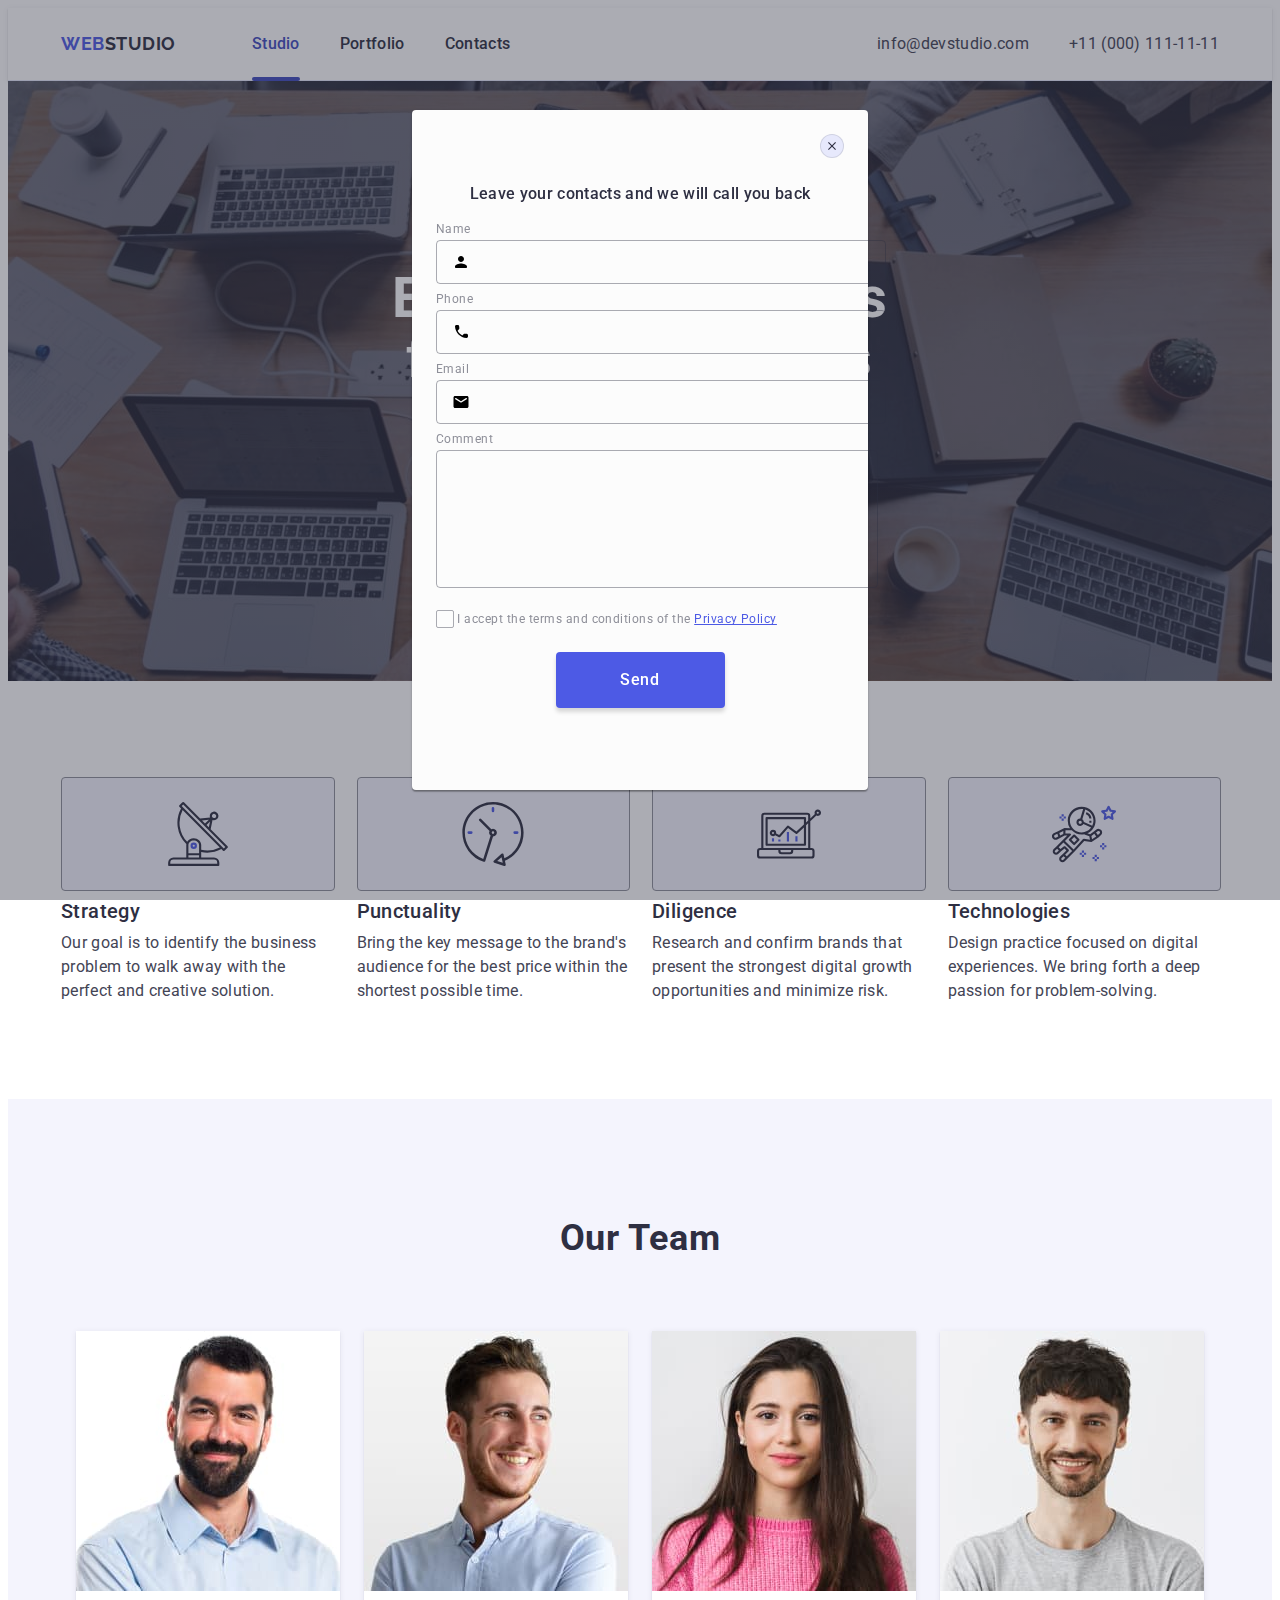
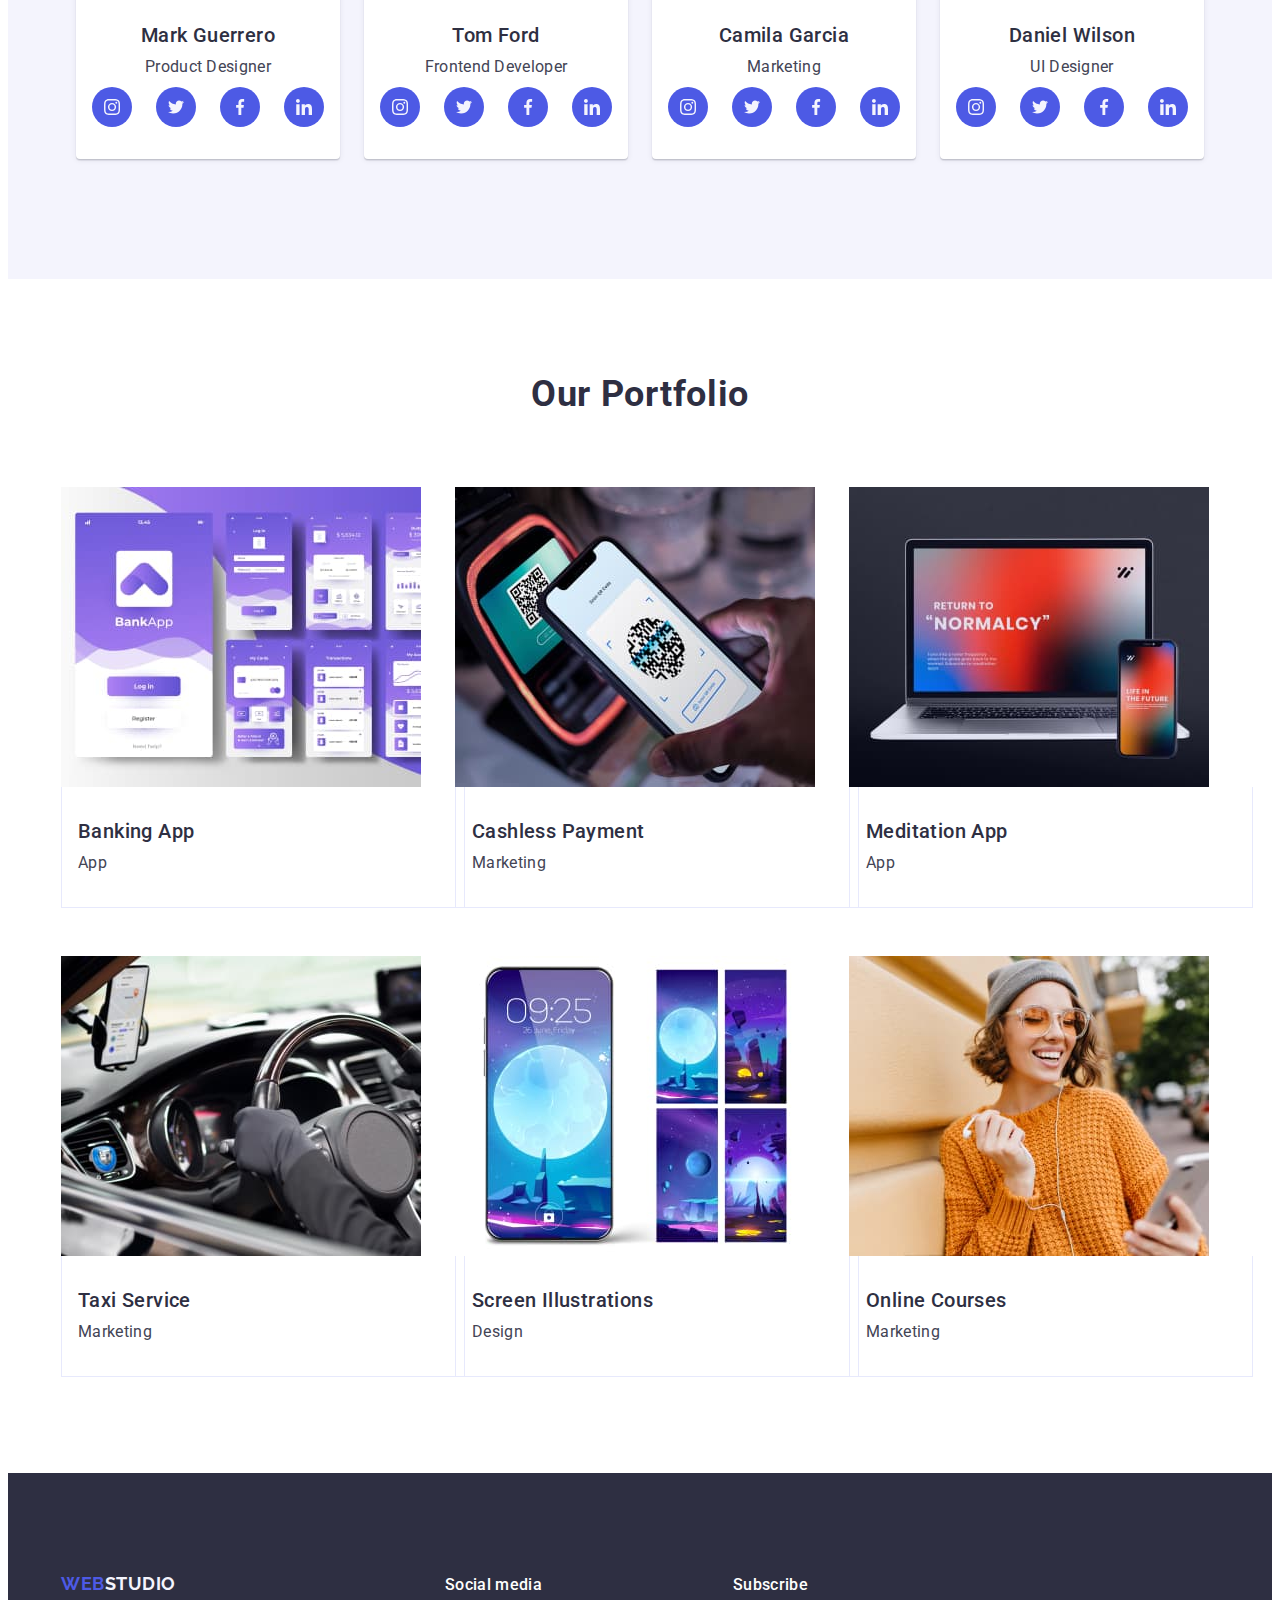
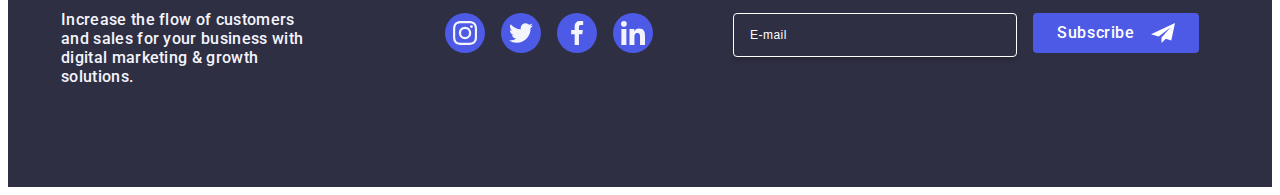
<file: index.html>
<!DOCTYPE html>
<html lang="en">
    <head>
        <meta charset="UTF-8" />
        <meta name="viewport" content="width=device-width, initial-scale=1.0" />
        <link
            rel="stylesheet"
            href="https://cdnjs.cloudflare.com/ajax/libs/modern-normalize/2.0.0/modern-normalize.min.css"
            integrity="sha512-4xo8blKMVCiXpTaLzQSLSw3KFOVPWhm/TRtuPVc4WG6kUgjH6J03IBuG7JZPkcWMxJ5huwaBpOpnwYElP/m6wg=="
            crossorigin="anonymous"
            referrerpolicy="no-referrer"
        />
        <link rel="preconnect" href="https://fonts.googleapis.com" />
        <link rel="preconnect" href="https://fonts.gstatic.com" crossorigin />
        <link
            href="https://fonts.googleapis.com/css2?family=Raleway:wght@700&family=Roboto:wght@400;500;700&display=swap"
            rel="stylesheet"
        />
        <link rel="stylesheet" href="./css/styles.css" />
        <title>Homework 6</title>
    </head>
    <body>
        <header class="header">
            <div class="container header-container">
                <nav class="navigation">
                    <a class="logo" href="./index.html"
                        >Web<span class="logo-span">Studio</span></a
                    >

                    <ul class="nav-list">
                        <li>
                            <a href="./index.html" class="nav-link current"
                                >Studio</a
                            >
                        </li>
                        <li><a href="" class="nav-link">Portfolio</a></li>
                        <li><a href="" class="nav-link">Contacts</a></li>
                    </ul>
                </nav>
                <address class="address">
                    <ul class="address-list">
                        <li>
                            <a
                                href="mailto:info@devstudio.com"
                                class="address-item"
                                >info@devstudio.com</a
                            >
                        </li>
                        <li>
                            <a href="tel:+110001111111" class="address-item"
                                >+11 (000) 111-11-11</a
                            >
                        </li>
                    </ul>
                </address>
                <button type="button" class="mob-menu-open-btn">
                    <svg width="24" height="24" class="mob-menu-open-btn-icon">
                        <use href="./images/icons.svg#icon-mob_menu"></use>
                    </svg>
                </button>
            </div>
            <div class="mob-modal-menu">
                <button type="button" class="modal-close-button">
                    <svg
                        width="8"
                        height="8"
                        class="modal-close-button-icon-style"
                    >
                        <use href="./images/icons.svg#icon-close-black"></use>
                    </svg>
                </button>
                <nav>
                    <ul class="mob-menu-list">
                        <li>
                            <a href="" class="mob-menu-list-link mob-current"
                                >Studio</a
                            >
                        </li>
                        <li>
                            <a href="" class="mob-menu-list-link">Portfolio</a>
                        </li>
                        <li>
                            <a href="" class="mob-menu-list-link">Contacts</a>
                        </li>
                    </ul>
                </nav>
                <address class="mob-address">
                    <ul class="mob-address-list">
                        <li>
                            <a
                                href="tel:+110001111111"
                                class="mob-address-link mob-current"
                                >+11 (000) 111-11-11</a
                            >
                        </li>
                        <li>
                            <a
                                href="mailto:info@devstudio.com"
                                class="mob-address-link"
                                >info@devstudio.com</a
                            >
                        </li>
                    </ul>
                </address>
                <ul class="icon-list mob-menu-icon-list">
                    <li class="icon-list-item">
                        <a href="" class="icon-list-item-link footer-link">
                            <svg width="24" height="24" class="icon-style">
                                <use
                                    href="./images/icons.svg#icon-instagram"
                                ></use>
                            </svg>
                        </a>
                    </li>
                    <li class="icon-list-item">
                        <a href="" class="icon-list-item-link footer-link">
                            <svg width="24" height="24" class="icon-style">
                                <use
                                    href="./images/icons.svg#icon-twitter"
                                ></use>
                            </svg>
                        </a>
                    </li>
                    <li class="icon-list-item">
                        <a href="" class="icon-list-item-link footer-link">
                            <svg width="24" height="24" class="icon-style">
                                <use
                                    href="./images/icons.svg#icon-facebook"
                                ></use>
                            </svg>
                        </a>
                    </li>
                    <li class="icon-list-item">
                        <a href="" class="icon-list-item-link footer-link">
                            <svg width="24" height="24" class="icon-style">
                                <use
                                    href="./images/icons.svg#icon-linkedin"
                                ></use>
                            </svg>
                        </a>
                    </li>
                </ul>
            </div>
        </header>

        <main>
            <section class="hero">
                <div class="container flex-column">
                    <h1 class="hero-title">
                        Effective Solutions for Your Business
                    </h1>
                    <button type="button" class="hero-button">
                        Order Service
                    </button>
                </div>
            </section>

            <section class="advantages">
                <div class="container">
                    <h2 class="visually-hidden">Advantages</h2>
                    <ul class="advantages-list">
                        <li class="advantages-list-item">
                            <div class="icon-wrapper">
                                <svg width="64" height="64">
                                    <use
                                        href="./images/icons.svg#icon-antenna"
                                    ></use>
                                </svg>
                            </div>
                            <h3 class="advantages-list-item-title">Strategy</h3>
                            <p class="advantages-list-item-text">
                                Our goal is to identify the business problem to
                                walk away with the perfect and creative
                                solution.
                            </p>
                        </li>
                        <li class="advantages-list-item">
                            <div class="icon-wrapper">
                                <svg width="64" height="64">
                                    <use
                                        href="./images/icons.svg#icon-clock"
                                    ></use>
                                </svg>
                            </div>
                            <h3 class="advantages-list-item-title">
                                Punctuality
                            </h3>
                            <p class="advantages-list-item-text">
                                Bring the key message to the brand's audience
                                for the best price within the shortest possible
                                time.
                            </p>
                        </li>
                        <li class="advantages-list-item">
                            <div class="icon-wrapper">
                                <svg width="64" height="64">
                                    <use
                                        href="./images/icons.svg#icon-diagram"
                                    ></use>
                                </svg>
                            </div>
                            <h3 class="advantages-list-item-title">
                                Diligence
                            </h3>
                            <p class="advantages-list-item-text">
                                Research and confirm brands that present the
                                strongest digital growth opportunities and
                                minimize risk.
                            </p>
                        </li>
                        <li class="advantages-list-item">
                            <div class="icon-wrapper">
                                <svg width="64" height="64">
                                    <use
                                        href="./images/icons.svg#icon-astronaut"
                                    ></use>
                                </svg>
                            </div>
                            <h3 class="advantages-list-item-title">
                                Technologies
                            </h3>
                            <p class="advantages-list-item-text">
                                Design practice focused on digital experiences.
                                We bring forth a deep passion for
                                problem-solving.
                            </p>
                        </li>
                    </ul>
                </div>
            </section>

            <section class="team">
                <div class="container flex-column">
                    <h2 class="team-title">Our Team</h2>
                    <ul class="team-list">
                        <li class="team-list-item">
                            <img
                                srcset="
                                    ./images/mark.jpg    1x,
                                    ./images/mark@2x.jpg 2x
                                "
                                src="./images/mark-mob.jpg"
                                alt="Mark"
                                width="264"
                                height="260"
                            />
                            <div class="team-list-item-container">
                                <h3 class="team-list-title">Mark Guerrero</h3>
                                <p class="team-list-text">Product Designer</p>
                                <ul class="icon-list team-icon-list">
                                    <li class="icon-list-item">
                                        <a href="" class="icon-list-item-link">
                                            <svg
                                                class="icon-style"
                                                width="16"
                                                height="16"
                                            >
                                                <use
                                                    href="./images/icons.svg#icon-instagram"
                                                ></use>
                                            </svg>
                                        </a>
                                    </li>
                                    <li class="icon-list-item">
                                        <a href="" class="icon-list-item-link">
                                            <svg
                                                class="icon-style"
                                                width="16"
                                                height="16"
                                            >
                                                <use
                                                    href="./images/icons.svg#icon-twitter"
                                                ></use>
                                            </svg>
                                        </a>
                                    </li>
                                    <li class="icon-list-item">
                                        <a href="" class="icon-list-item-link">
                                            <svg
                                                class="icon-style"
                                                width="16"
                                                height="16"
                                            >
                                                <use
                                                    href="./images/icons.svg#icon-facebook"
                                                ></use>
                                            </svg>
                                        </a>
                                    </li>
                                    <li class="icon-list-item">
                                        <a href="" class="icon-list-item-link">
                                            <svg
                                                class="icon-style"
                                                width="16"
                                                height="16"
                                            >
                                                <use
                                                    href="./images/icons.svg#icon-linkedin"
                                                ></use>
                                            </svg>
                                        </a>
                                    </li>
                                </ul>
                            </div>
                        </li>
                        <li class="team-list-item">
                            <img src="./images/tom.jpg" alt="Tom" />
                            <div class="team-list-item-container">
                                <h3 class="team-list-title">Tom Ford</h3>
                                <p class="team-list-text">Frontend Developer</p>
                                <ul class="icon-list team-icon-list">
                                    <li class="icon-list-item">
                                        <a href="" class="icon-list-item-link">
                                            <svg
                                                class="icon-style"
                                                width="16"
                                                height="16"
                                            >
                                                <use
                                                    href="./images/icons.svg#icon-instagram"
                                                ></use>
                                            </svg>
                                        </a>
                                    </li>
                                    <li class="icon-list-item">
                                        <a href="" class="icon-list-item-link">
                                            <svg
                                                class="icon-style"
                                                width="16"
                                                height="16"
                                            >
                                                <use
                                                    href="./images/icons.svg#icon-twitter"
                                                ></use>
                                            </svg>
                                        </a>
                                    </li>
                                    <li class="icon-list-item">
                                        <a href="" class="icon-list-item-link">
                                            <svg
                                                class="icon-style"
                                                width="16"
                                                height="16"
                                            >
                                                <use
                                                    href="./images/icons.svg#icon-facebook"
                                                ></use>
                                            </svg>
                                        </a>
                                    </li>
                                    <li class="icon-list-item">
                                        <a href="" class="icon-list-item-link">
                                            <svg
                                                class="icon-style"
                                                width="16"
                                                height="16"
                                            >
                                                <use
                                                    href="./images/icons.svg#icon-linkedin"
                                                ></use>
                                            </svg>
                                        </a>
                                    </li>
                                </ul>
                            </div>
                        </li>
                        <li class="team-list-item">
                            <img
                                src="./images/camila.jpg"
                                alt="Camila"
                                width="264"
                                height="260"
                            />
                            <div class="team-list-item-container">
                                <h3 class="team-list-title">Camila Garcia</h3>
                                <p class="team-list-text">Marketing</p>
                                <ul class="icon-list team-icon-list">
                                    <li class="icon-list-item">
                                        <a href="" class="icon-list-item-link">
                                            <svg
                                                class="icon-style"
                                                width="16"
                                                height="16"
                                            >
                                                <use
                                                    href="./images/icons.svg#icon-instagram"
                                                ></use>
                                            </svg>
                                        </a>
                                    </li>
                                    <li class="icon-list-item">
                                        <a href="" class="icon-list-item-link">
                                            <svg
                                                class="icon-style"
                                                width="16"
                                                height="16"
                                            >
                                                <use
                                                    href="./images/icons.svg#icon-twitter"
                                                ></use>
                                            </svg>
                                        </a>
                                    </li>
                                    <li class="icon-list-item">
                                        <a href="" class="icon-list-item-link">
                                            <svg
                                                width="16"
                                                height="16"
                                                class="icon-style"
                                            >
                                                <use
                                                    href="./images/icons.svg#icon-facebook"
                                                ></use>
                                            </svg>
                                        </a>
                                    </li>
                                    <li class="icon-list-item">
                                        <a href="" class="icon-list-item-link">
                                            <svg
                                                width="16"
                                                height="16"
                                                class="icon-style"
                                            >
                                                <use
                                                    href="./images/icons.svg#icon-linkedin"
                                                ></use>
                                            </svg>
                                        </a>
                                    </li>
                                </ul>
                            </div>
                        </li>
                        <li class="team-list-item">
                            <img
                                src="./images/daniel.jpg"
                                alt="Daniel"
                                width="264"
                                height="260"
                            />
                            <div class="team-list-item-container">
                                <h3 class="team-list-title">Daniel Wilson</h3>
                                <p class="team-list-text">UI Designer</p>
                                <ul class="icon-list team-icon-list">
                                    <li class="icon-list-item">
                                        <a href="" class="icon-list-item-link">
                                            <svg
                                                width="16"
                                                height="16"
                                                class="icon-style"
                                            >
                                                <use
                                                    href="./images/icons.svg#icon-instagram"
                                                ></use>
                                            </svg>
                                        </a>
                                    </li>
                                    <li class="icon-list-item">
                                        <a href="" class="icon-list-item-link">
                                            <svg
                                                width="16"
                                                height="16"
                                                class="icon-style"
                                            >
                                                <use
                                                    href="./images/icons.svg#icon-twitter"
                                                ></use>
                                            </svg>
                                        </a>
                                    </li>
                                    <li class="icon-list-item">
                                        <a href="" class="icon-list-item-link">
                                            <svg
                                                class="icon-style"
                                                width="16"
                                                height="16"
                                            >
                                                <use
                                                    href="./images/icons.svg#icon-facebook"
                                                ></use>
                                            </svg>
                                        </a>
                                    </li>
                                    <li class="icon-list-item">
                                        <a href="" class="icon-list-item-link">
                                            <svg
                                                class="icon-style"
                                                width="16"
                                                height="16"
                                            >
                                                <use
                                                    href="./images/icons.svg#icon-linkedin"
                                                ></use>
                                            </svg>
                                        </a>
                                    </li>
                                </ul>
                            </div>
                        </li>
                    </ul>
                </div>
            </section>

            <section class="portfolio">
                <div class="container flex-column">
                    <h2 class="section-title">Our Portfolio</h2>
                    <ul class="portfolio-list">
                        <li class="portfolio-list-item">
                            <div class="img-overlay-wpapper">
                                <img
                                    srcset="
                                        ./images/ba-mob.jpg    1x,
                                        ./images/ba-mob@2x.jpg 2x
                                    "
                                    src="./images/ba-mob.jpg"
                                    alt="banking-app-mob"
                                    class="portfolio-list-item-img-mob"
                                />
                                <img
                                    srcset="
                                        ./images/ba-tab.jpg    1x,
                                        ./images/ba-tab@2x.jpg 2x
                                    "
                                    src="./images/ba-tab.jpg"
                                    alt="banking-app-tab"
                                    class="portfolio-list-item-img-tab"
                                />
                                <img
                                    srcset="
                                        ./images/ba-dt.jpg    1x,
                                        ./images/ba-dt@2x.jpg 2x
                                    "
                                    src="./images/ba-dt.jpg"
                                    alt="banking-app-dt"
                                    class="portfolio-list-item-img-dt"
                                />
                                <p class="img-overlay-text">
                                    14 Stylish and User-Friendly App Design
                                    Concepts · Task Manager App · Calorie
                                    Tracker App · Exotic Fruit Ecommerce App ·
                                    Cloud Storage App
                                </p>
                            </div>
                            <div class="portfolio-list-item-container">
                                <h3 class="portfolio-list-item-title">
                                    Banking App
                                </h3>
                                <p class="portfolio-list-item-text">App</p>
                            </div>
                        </li>
                        <li class="portfolio-list-item">
                            <div class="img-overlay-wpapper">
                                <img
                                    srcset="
                                        ./images/cp-mob.jpg    1x,
                                        ./images/cp-mob@2x.jpg 2x
                                    "
                                    src="./images/cp-mob.jpg"
                                    alt="cashless-payment-mob"
                                    class="portfolio-list-item-img-mob"
                                />
                                <img
                                    srcset="
                                        ./images/cp-tab.jpg    1x,
                                        ./images/cp-tab@2x.jpg 2x
                                    "
                                    src="./images/cp-tab.jpg"
                                    alt="cashless-payment-tab"
                                    class="portfolio-list-item-img-tab"
                                />
                                <img
                                    srcset="
                                        ./images/cp-dt.jpg    1x,
                                        ./images/cp-dt@2x.jpg 2x
                                    "
                                    src="./images/cp-dt.jpg"
                                    alt="cashless-payment-dt"
                                    class="portfolio-list-item-img-dt"
                                />
                                <p class="img-overlay-text">
                                    14 Stylish and User-Friendly App Design
                                    Concepts · Task Manager App · Calorie
                                    Tracker App · Exotic Fruit Ecommerce App ·
                                    Cloud Storage App
                                </p>
                            </div>
                            <div class="portfolio-list-item-container">
                                <h3 class="portfolio-list-item-title">
                                    Cashless Payment
                                </h3>
                                <p class="portfolio-list-item-text">
                                    Marketing
                                </p>
                            </div>
                        </li>
                        <li class="portfolio-list-item">
                            <div class="img-overlay-wpapper">
                                <img
                                    src="./images/meditaion-app.jpg"
                                    alt="meditaion-app-mob"
                                    class="portfolio-list-item-img-mob"
                                />
                                <img
                                    srcset="
                                        ./images/ma-tab.jpg    1x,
                                        ./images/ma-tab@2x.jpg 2x
                                    "
                                    src="./images/ma-tab.jpg"
                                    alt="meditaion-app-tab"
                                    class="portfolio-list-item-img-tab"
                                />
                                <img
                                    srcset="
                                        ./images/ma-dt.jpg    1x,
                                        ./images/ma-dt@2x.jpg 2x
                                    "
                                    src="./images/ma-dt.jpg"
                                    alt="meditaion-app-dt"
                                    class="portfolio-list-item-img-dt"
                                />
                                <p class="img-overlay-text">
                                    14 Stylish and User-Friendly App Design
                                    Concepts · Task Manager App · Calorie
                                    Tracker App · Exotic Fruit Ecommerce App ·
                                    Cloud Storage App
                                </p>
                            </div>
                            <div class="portfolio-list-item-container">
                                <h3 class="portfolio-list-item-title">
                                    Meditation App
                                </h3>
                                <p class="portfolio-list-item-text">App</p>
                            </div>
                        </li>
                        <li class="portfolio-list-item">
                            <div class="img-overlay-wpapper">
                                <img
                                    srcset="
                                        ./images/ts-mob.jpg    1x,
                                        ./images/ts-mob@2x.jpg 2x
                                    "
                                    src="./images/ts-mob.jpg"
                                    alt="taxi-service-mob"
                                    class="portfolio-list-item-img-mob"
                                />
                                <img
                                    srcset="
                                        ./images/ts-tab.jpg    1x,
                                        ./images/ts-tab@2x.jpg 2x
                                    "
                                    src="./images/ts-tab.jpg"
                                    alt="taxi-service-tab"
                                    class="portfolio-list-item-img-tab"
                                />
                                <img
                                    srcset="
                                        ./images/ts-dt.jpg    1x,
                                        ./images/ts-dt@2x.jpg 2x
                                    "
                                    src="./images/ts-dt.jpg"
                                    alt="taxi-service-dt"
                                    class="portfolio-list-item-img-dt"
                                />
                                <p class="img-overlay-text">
                                    14 Stylish and User-Friendly App Design
                                    Concepts · Task Manager App · Calorie
                                    Tracker App · Exotic Fruit Ecommerce App ·
                                    Cloud Storage App
                                </p>
                            </div>
                            <div class="portfolio-list-item-container">
                                <h3 class="portfolio-list-item-title">
                                    Taxi Service
                                </h3>
                                <p class="portfolio-list-item-text">
                                    Marketing
                                </p>
                            </div>
                        </li>
                        <li class="portfolio-list-item">
                            <div class="img-overlay-wpapper">
                                <img
                                    srcset="
                                        ./images/si-mob.jpg    1x,
                                        ./images/si-mob@2x.jpg 2x
                                    "
                                    src="./images/si-mob.jpg"
                                    mo
                                    alt="screen-illustrations-mob"
                                    class="portfolio-list-item-img-mob"
                                />
                                <img
                                    srcset="
                                        ./images/si-tab.jpg    1x,
                                        ./images/si-tab@2x.jpg 2x
                                    "
                                    src="./images/si-tab.jpg"
                                    alt="screen-illustrations-tab"
                                    class="portfolio-list-item-img-tab"
                                />
                                <img
                                    srcset="
                                        ./images/si-dt.jpg    1x,
                                        ./images/si-dt@2x.jpg 2x
                                    "
                                    src="./images/si-dt.jpg"
                                    alt="screen-illustrations-dt"
                                    class="portfolio-list-item-img-dt"
                                />
                                <p class="img-overlay-text">
                                    14 Stylish and User-Friendly App Design
                                    Concepts · Task Manager App · Calorie
                                    Tracker App · Exotic Fruit Ecommerce App ·
                                    Cloud Storage App
                                </p>
                            </div>
                            <div class="portfolio-list-item-container">
                                <h3 class="portfolio-list-item-title">
                                    Screen Illustrations
                                </h3>
                                <p class="portfolio-list-item-text">Design</p>
                            </div>
                        </li>
                        <li class="portfolio-list-item">
                            <div class="img-overlay-wpapper">
                                <img
                                    srcset="
                                        ./images/oc-mob.jpg    1x,
                                        ./images/oc-mob@2x.jpg 2x
                                    "
                                    src="./images/oc-mob.jpg"
                                    alt="online-courses-mob"
                                    class="portfolio-list-item-img-mob"
                                />
                                <img
                                    srcset="
                                        ./images/oc-tab.jpg    1x,
                                        ./images/oc-tab@2x.jpg 2x
                                    "
                                    src="./images/oc-tab.jpg"
                                    alt="online-courses-tab"
                                    class="portfolio-list-item-img-tab"
                                />
                                <img
                                    srcset="
                                        ./images/oc-dt.jpg    1x,
                                        ./images/oc-dt@2x.jpg 2x
                                    "
                                    src="./images/oc-dt.jpg"
                                    alt="online-courses-dt"
                                    class="portfolio-list-item-img-dt"
                                />
                                <p class="img-overlay-text">
                                    14 Stylish and User-Friendly App Design
                                    Concepts · Task Manager App · Calorie
                                    Tracker App · Exotic Fruit Ecommerce App ·
                                    Cloud Storage App
                                </p>
                            </div>
                            <div class="portfolio-list-item-container">
                                <h3 class="portfolio-list-item-title">
                                    Online Courses
                                </h3>
                                <p class="portfolio-list-item-text">
                                    Marketing
                                </p>
                            </div>
                        </li>
                    </ul>
                </div>
            </section>
        </main>

        <footer class="footer">
            <div class="container footer-container">
                <div class="footer-logo-wrapper">
                    <a class="footer-logo" href="./index.html"
                        >Web<span class="footer-logo-span">Studio</span>
                    </a>
                    <p class="footer-text">
                        Increase the flow of customers and sales for your
                        business with digital marketing & growth solutions.
                    </p>
                </div>
                <div>
                    <p class="footer-icon-list-text">Social media</p>
                    <ul class="icon-list footer-icon-list">
                        <li class="icon-list-item">
                            <a href="" class="icon-list-item-link footer-link">
                                <svg width="24" height="24" class="icon-style">
                                    <use
                                        href="./images/icons.svg#icon-instagram"
                                    ></use>
                                </svg>
                            </a>
                        </li>
                        <li class="icon-list-item">
                            <a href="" class="icon-list-item-link footer-link">
                                <svg width="24" height="24" class="icon-style">
                                    <use
                                        href="./images/icons.svg#icon-twitter"
                                    ></use>
                                </svg>
                            </a>
                        </li>
                        <li class="icon-list-item">
                            <a href="" class="icon-list-item-link footer-link">
                                <svg width="24" height="24" class="icon-style">
                                    <use
                                        href="./images/icons.svg#icon-facebook"
                                    ></use>
                                </svg>
                            </a>
                        </li>
                        <li class="icon-list-item">
                            <a href="" class="icon-list-item-link footer-link">
                                <svg width="24" height="24" class="icon-style">
                                    <use
                                        href="./images/icons.svg#icon-linkedin"
                                    ></use>
                                </svg>
                            </a>
                        </li>
                    </ul>
                </div>
                <div class="subscribe-form-container">
                    <p class="subscribe-form-container-text">Subscribe</p>
                    <form class="subscribe-form">
                        <label class="subscribe-label">
                            <input
                                class="subscribe-form-input-email"
                                type="email"
                                name="subscriber-email"
                                placeholder="E-mail"
                            />
                        </label>
                        <button type="submit" class="subscribe-form-button">
                            Subscribe
                            <svg width="24" height="24" class="button-icon">
                                <use
                                    href="./images/icons.svg#icon-telegram"
                                ></use>
                            </svg>
                        </button>
                    </form>
                </div>
            </div>
        </footer>

        <div class="modal-overlay is-open">
            <div class="modal">
                <button type="button" class="modal-close-button">
                    <svg
                        width="8"
                        height="8"
                        class="modal-close-button-icon-style"
                    >
                        <use href="./images/icons.svg#icon-close-black"></use>
                    </svg>
                </button>
                <p class="modal-text">
                    Leave your contacts and we will call you back
                </p>
                <form>
                    <div class="form-container">
                        <label for="user-name" class="form-lable">Name</label>
                        <div class="input-container">
                            <input
                                type="text"
                                name="user-name"
                                id="user-name"
                                class="form-input"
                            />
                            <svg
                                width="18"
                                height="24"
                                class="modal-input-icon-style"
                            >
                                <use
                                    href="./images/icons.svg#icon-person"
                                ></use>
                            </svg>
                        </div>
                    </div>
                    <div class="form-container">
                        <label for="user-phone" class="form-lable">Phone</label>
                        <div class="input-container">
                            <input
                                type="text"
                                name="user-phone"
                                id="user-phone"
                                class="form-input"
                            />
                            <svg
                                width="18"
                                height="24"
                                class="modal-input-icon-style"
                            >
                                <use href="./images/icons.svg#icon-phone"></use>
                            </svg>
                        </div>
                    </div>
                    <div class="form-container">
                        <label for="user-email" class="form-lable">Email</label>
                        <div class="input-container">
                            <input
                                type="text"
                                name="user-email"
                                id="user-email"
                                class="form-input"
                            />
                            <svg
                                width="18"
                                height="24"
                                class="modal-input-icon-style"
                            >
                                <use href="./images/icons.svg#icon-email"></use>
                            </svg>
                        </div>
                    </div>
                    <div class="form-textarea-container">
                        <label for="user-comment" class="form-lable"
                            >Comment</label
                        >

                        <textarea
                            name="user-comment"
                            id="user-comment"
                            class="form-textarea"
                            placeholder="Text input"
                        >
                        </textarea>
                    </div>
                    <div class="checkbox-container">
                        <input
                            type="checkbox"
                            id="user-privacy"
                            value="true"
                            name="user-privacy"
                            class="form-checkbox visually-hidden"
                        />
                        <label for="user-privacy" class="checkbox-label"
                            ><span class="label-span"
                                ><svg
                                    width="10"
                                    height="8"
                                    class="modal-span-icon-style"
                                >
                                    <use
                                        href="./images/icons.svg#icon-checkbox"
                                    ></use>
                                </svg>
                            </span>
                            I accept the terms and conditions of the

                            <a href="" class="label-link">Privacy Policy</a>
                        </label>
                    </div>
                    <button class="form-button">Send</button>
                </form>
            </div>
        </div>
    </body>
</html>
</file>
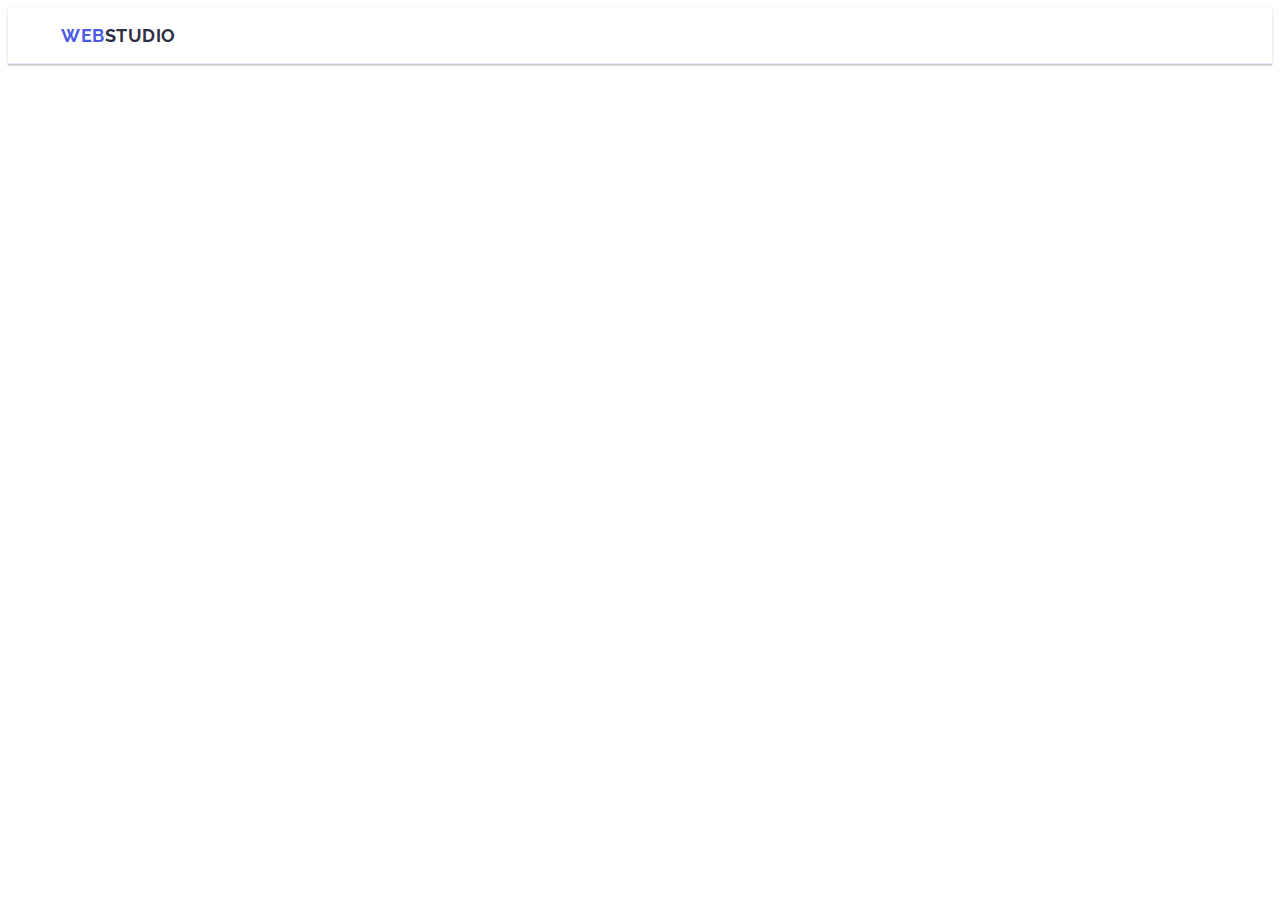
<file: test.html>
<!DOCTYPE html>
<html lang="en">
    <head>
        <meta charset="UTF-8" />
        <meta name="viewport" content="width=device-width, initial-scale=1.0" />
        <link
            rel="stylesheet"
            href="https://cdnjs.cloudflare.com/ajax/libs/modern-normalize/2.0.0/modern-normalize.min.css"
            integrity="sha512-4xo8blKMVCiXpTaLzQSLSw3KFOVPWhm/TRtuPVc4WG6kUgjH6J03IBuG7JZPkcWMxJ5huwaBpOpnwYElP/m6wg=="
            crossorigin="anonymous"
            referrerpolicy="no-referrer"
        />
        <link rel="preconnect" href="https://fonts.googleapis.com" />
        <link rel="preconnect" href="https://fonts.gstatic.com" crossorigin />
        <link
            href="https://fonts.googleapis.com/css2?family=Raleway:wght@700&family=Roboto:wght@400;500;700&display=swap"
            rel="stylesheet"
        />
        <link rel="stylesheet" href="./css/styles.css" />
        <title>test</title>
    </head>
    <body>
        <header class="header">
            <div class="container">
                <nav class="navigation">
                    <a class="logo" href="./index.html"
                        >Web<span class="logo-span">Studio</span></a
                    >

                    <button type="button" class="mob-menu-open-btn">
                        <svg
                            width="24"
                            height="24"
                            class="mob-menu-open-btn-icon"
                        >
                            <use href="./images/icons.svg#icon-mob_menu"></use>
                        </svg>
                    </button>
                </nav>
            </div>
        </header>
    </body>
</html>
</file>
<file: css/styles.css>
body {
    font-family: "Roboto", sans-serif;
    color: #434455;
    font-weight: 500;
    font-size: 16px;
    line-height: 1.2;
    letter-spacing: 0.02em;
    background-color: #ffffff;
}

h1,
h2,
h3,
h4,
h5,
h6,
ul,
a,
p,
button,
li {
    margin: 0;
    padding: 0;
}

ul {
    list-style-type: none;
}

a {
    text-decoration: none;
}

img {
    display: block;
}

.container {
    max-width: 320px;
    margin: 0 auto;
    padding: 0 16px;
}

@media screen and (min-width: 768px) {
    .container {
        max-width: 768px;
    }
}

@media screen and (min-width: 1158px) {
    .container {
        max-width: 1158px;
        padding: 0 15px;
    }
}

.flex-column {
    display: flex;
    flex-direction: column;
}

/* --------------- HEADER --------------- */
.header {
    border-bottom: 1px solid #e7e9fc;
    box-shadow: 0px 2px 1px rgba(46, 47, 66, 0.08),
        0px 1px 1px rgba(46, 47, 66, 0.16), 0px 1px 6px rgba(46, 47, 66, 0.08);
}

.header-container {
    display: flex;
    justify-content: space-between;
}

.navigation {
    display: flex;
    align-items: center;
}

.logo {
    font-family: "Raleway", sans-serif;
    font-weight: 700;
    font-size: 18px;
    line-height: 1.17;
    letter-spacing: 0.03em;
    text-transform: uppercase;
    color: #4d5ae5;
    padding: 17px 0;
}

.logo-span {
    color: #2e2f42;
}

.nav-list {
    display: none;
}

.address {
    font-style: normal;
    display: none;
}

.mob-menu-open-btn {
    border: none;
    background-color: transparent;
    line-height: 0;
}

@media screen and (min-width: 768px) {
    .logo {
        margin-right: 120px;
    }

    .nav-list {
        display: flex;
        gap: 40px;
    }

    .nav-link {
        padding: 24px 0;
        font-weight: 500;
        font-size: 16px;
        line-height: 1.5;
        letter-spacing: 0.02em;
        color: #2e2f42;
        display: block;
    }

    .current {
        position: relative;
        color: #404bbf;
        transition: color 250ms cubic-bezier(0.4, 0, 0.2, 1);
    }

    .nav-link:hover,
    .nav-link:focus {
        color: #404bbf;
    }

    .current::after {
        content: "";
        border-radius: 2px;
        width: 100%;
        height: 4px;
        background-color: #404bbf;
        position: absolute;
        left: 0;
        bottom: -1px;
    }

    .address {
        display: block;
    }
    .address-list {
        display: flex;
        flex-direction: column;
        gap: 12px;
        padding-top: 16px;
    }
    .address-item {
        display: block;
        color: #434455;
        font-weight: 400;
        font-size: 12px;
        line-height: 1.16;
        letter-spacing: 0.04em;
        transition: color 250ms cubic-bezier(0.4, 0, 0.2, 1);
    }

    .address-item:hover,
    .address-item:focus {
        color: #404bbf;
    }

    .mob-menu-open-btn {
        display: none;
    }
}

@media screen and (min-width: 1158px) {
    .logo {
        margin-right: 76px;
    }
    .address-list {
        display: flex;
        flex-direction: row;
        gap: 40px;
        padding: 0;
    }

    .address-item {
        font-weight: 400;
        font-size: 16px;
        line-height: 1.5;
        letter-spacing: 0.02em;
        padding: 24px 0;
    }
}

.mob-modal-menu {
    background-color: #fff;
    position: fixed;
    top: 0;
    left: 0;
    width: 100%;
    height: 100%;
    z-index: 999;
    transition: opacity 250ms cubic-bezier(0.4, 0, 0.2, 1),
        visibility 250ms cubic-bezier(0.4, 0, 0.2, 1);
    opacity: 0;
    pointer-events: none;
}

.mob-modal-menu.is-open {
    opacity: 1;
    pointer-events: auto;
}

.mob-menu-list {
    display: flex;
    flex-direction: column;
    align-items: flex-start;
    gap: 40px;
    padding-left: 16px;
    padding-top: 72px;
    margin-bottom: 168px;
}

.mob-menu-list-link {
    font-weight: 700;
    font-size: 36px;
    line-height: 1.11;
    letter-spacing: 0.02em;
    color: #2e2f42;
}

.mob-menu-list-link:hover,
.mob-menu-list-link:focus {
    color: #404bbf;
}

.mob-menu-list-link.mob-current {
    color: #404bbf;
}

.mob-address {
    font-style: normal;
    padding-left: 16px;
    margin-bottom: 48px;
}
.mob-address-list {
    display: flex;
    flex-direction: column;
    gap: 24px;
}

.mob-address-link {
    font-weight: 500;
    font-size: 20px;
    line-height: 1.2;
    letter-spacing: 0.02em;
    color: #434455;
}

.mob-address-link:hover,
.mob-address-link:focus {
    color: #4d5ae5;
}

.mob-address-link.mob-current {
    color: #4d5ae5;
}

.mob-menu-icon-list {
    padding-left: 16px;
    gap: 40px;
    justify-content: start;
}
/* ----------------------------------------- */

/* --------------- HERO --------------- */

.hero {
    background-color: #2e2f42;
    padding: 72px 0;
    background-image: linear-gradient(
            rgba(46, 47, 66, 0.7),
            rgba(46, 47, 66, 0.7)
        ),
        url(../images/po-mob.jpg);
    min-width: 320px;
    background-repeat: no-repeat;
    background-position: center;
    background-size: cover;
}

@media (min-resolution: 192dpi) {
    .hero {
        background-image: linear-gradient(
                rgba(46, 47, 66, 0.7),
                rgba(46, 47, 66, 0.7)
            ),
            url(../images/po-mob@2x.jpg);
    }
}

.hero-title {
    max-width: 216px;
    font-weight: 700;
    font-size: 36px;
    line-height: 1.11;
    letter-spacing: 0.02em;
    text-align: center;
    color: #fff;

    margin: 0 auto 72px auto;
}

.hero-button {
    display: block;
    min-width: 169px;
    height: 56px;
    border: none;
    font-weight: 500;
    font-size: 16px;
    line-height: 1.5;
    letter-spacing: 0.04em;
    color: #fff;
    background-color: #4d5ae5;
    cursor: pointer;
    border-radius: 4px;
    margin: 0 auto;
    box-shadow: 0 4px 4px 0 rgba(0, 0, 0, 0.15);
    transition: background-color 250ms cubic-bezier(0.4, 0, 0.2, 1);
}

.hero-button:hover,
.hero-button:focus {
    background-color: #404bbf;
}

@media screen and (min-width: 768px) {
    .hero {
        min-width: 768px;
        padding: 112px 0;
        background-image: linear-gradient(
                rgba(46, 47, 66, 0.7),
                rgba(46, 47, 66, 0.7)
            ),
            url(../images/po-tab.jpg);
    }

    .hero-title {
        min-width: 496px;
        font-size: 56px;
        line-height: 1.07;
        margin-bottom: 36px;
    }
}

@media screen and (min-width: 768px) and (min-resolution: 192dpi) {
    .hero {
        background-image: linear-gradient(
                rgba(46, 47, 66, 0.7),
                rgba(46, 47, 66, 0.7)
            ),
            url(../images/po-tab@2x.jpg);
    }
}

@media screen and (min-width: 1158px) {
    .hero {
        min-width: 1158px;
        padding: 188px 0;
        background-image: linear-gradient(
                rgba(46, 47, 66, 0.7),
                rgba(46, 47, 66, 0.7)
            ),
            url(../images/po-dt.jpg);
    }

    .hero-title {
        margin-bottom: 48px;
    }
}

@media screen and (min-width: 1158px) and (min-resolution: 192dpi) {
    .hero {
        background-image: linear-gradient(
                rgba(46, 47, 66, 0.7),
                rgba(46, 47, 66, 0.7)
            ),
            url(../images/po-dt@2x.jpg);
    }
}

/* ---------------------------------------- */

/* ----------------- ADVANTAGES ------------------ */

.advantages {
    padding: 96px 0;
    width: 100%;
}

.visually-hidden {
    position: absolute;
    width: 1px;
    height: 1px;
    margin: -1px;
    border: 0;
    padding: 0;
    white-space: nowrap;
    clip-path: inset(100%);
    clip: rect(0 0 0 0);
    overflow: hidden;
}

.advantages-list {
    display: flex;
    flex-wrap: wrap;
    gap: 72px;
}

.icon-wrapper {
    display: none;
}

.advantages-list-item-title {
    font-weight: 700;
    font-size: 36px;
    line-height: 1.11;
    letter-spacing: 0.02em;
    color: #2e2f42;
    margin-bottom: 8px;
    text-align: center;
}

.advantages-list-item-text {
    line-height: 1.5;
}

@media screen and (min-width: 768px) {
    .advantages-list {
        gap: 72px 24px;
    }

    .advantages-list-item {
        width: calc((100% - 24px) / 2);
    }

    .advantages-list-item-title {
        font-weight: 700;
        font-size: 36px;
        line-height: 1.11;
        text-align: left;
    }
}

@media screen and (min-width: 1158px) {
    .icon-wrapper {
        display: flex;
        align-items: center;
        justify-content: center;
        height: 112px;
        width: 100%;
        background-color: #f4f4fd;
        border: 1px solid #8e8f99;
        border-radius: 4px;
        margin-bottom: 8px;
    }
    .advantages-list {
        gap: 24px;
    }

    .advantages-list-item {
        width: calc((100% - 24px * 3) / 4);
    }

    .advantages-list-item-title {
        font-weight: 500;
        font-size: 20px;
        line-height: 1.2;
        /* text-align: left; */
    }

    .advantages-list-item-text {
        font-weight: 400;
        font-size: 16px;
    }
}

/* ------------------------------------------------ */

/* ------------------- OUR TEAM ----------------- */

.team {
    background-color: #f4f4fd;
    padding: 96px 0;
}

.team-title {
    font-weight: 700;
    font-size: 36px;
    line-height: 1.11;
    letter-spacing: 0.02em;
    text-align: center;
    color: #2e2f42;
    text-transform: capitalize;
    margin-bottom: 72px;
}

.team-list {
    display: flex;
    gap: 72px;
    flex-wrap: wrap;
    justify-content: center;
}

.team-list-item {
    background-color: #fff;
    /* flex-basis: calc((100% - 3 * 24px) / 4); */
    border-radius: 0px 0px 4px 4px;
    box-shadow: 0 2px 1px 0 rgba(46, 47, 66, 0.08),
        0 1px 1px 0 rgba(46, 47, 66, 0.16), 0 1px 6px 0 rgba(46, 47, 66, 0.08);
}

.team-list-item-container {
    padding: 32px 0;
}

.team-list-title {
    font-weight: 500;
    font-size: 20px;
    line-height: 1.2;
    letter-spacing: 0.02em;
    text-align: center;
    color: #2e2f42;
    text-align: center;
    margin-bottom: 8px;
}

.team-list-text {
    font-weight: 400;
    line-height: 1.5;
    text-align: center;
    margin-bottom: 8px;
}

.icon-list {
    display: flex;
}

.team-icon-list {
    gap: 24px;
    justify-content: center;
}

.icon-list-item {
    width: 40px;
    height: 40px;
}

.icon-list-item-link {
    width: 100%;
    height: 100%;
    background-color: #4d5ae5;
    border-radius: 50%;
    display: flex;
    align-items: center;
    justify-content: center;
    transition: background-color 250ms cubic-bezier(0.4, 0, 0.2, 1);
}
.icon-list-item-link:hover,
.icon-list-item-link:focus {
    background-color: #404bbf;
}

.icon-style {
    fill: #f4f4fd;
}

@media screen and (min-width: 768px) {
    .team-list {
        gap: 64px 24px;
    }
}

@media screen and (min-width: 1158px) {
    .team {
        padding: 120px 0;
    }
}
/* ------------------------------------------------ */

/* -------------------- PORTFOLIO ------------------ */
.portfolio {
    /* padding-top: 120px;
    padding-bottom: 120px; */
    padding: 96px 0;
}

.section-title {
    font-weight: 700;
    font-size: 36px;
    line-height: 1.11;
    letter-spacing: 0.02em;
    text-align: center;
    color: #2e2f42;
    text-transform: capitalize;
    margin-bottom: 72px;
}

.portfolio-list {
    display: flex;
    flex-wrap: wrap;
    gap: 48px;
    justify-content: center;
    /* column-gap: 24px;
    row-gap: 48px; */
}
.portfolio-list-item {
    /* width: calc((100% - 48px) / 3); */
    transition: box-shadow 250ms cubic-bezier(0.4, 0, 0.2, 1);
}

.portfolio-list-item:hover {
    box-shadow: 0px 1px 6px rgba(46, 47, 66, 0.08),
        0px 1px 1px rgba(46, 47, 66, 0.16), 0px 2px 1px rgba(46, 47, 66, 0.08);
}

.img-overlay-wpapper {
    position: relative;
    overflow: hidden;
}

.portfolio-list-item-img-mob {
    width: 288px;
    /* height: 280px; */
}

.portfolio-list-item-img-tab {
    display: none;
}

.portfolio-list-item-img-dt {
    display: none;
}

.portfolio-list-item:hover .img-overlay-text {
    transform: translateY(0);
}

.img-overlay-text {
    position: absolute;
    top: 0;
    width: 100%;
    height: 100%;
    font-weight: 400;
    font-size: 16px;
    line-height: 1.5;
    letter-spacing: 0.02em;
    color: #f4f4fd;
    padding: 40px 32px;
    background-color: #4d5ae5;
    transform: translateY(100%);
    transition: transform 250ms cubic-bezier(0.4, 0, 0.2, 1);
}

.portfolio-list-item-container {
    padding: 32px 16px;
    border: 1px solid #e7e9fc;
    border-top: none;
    width: 100%;
}

.portfolio-list-item-title {
    font-weight: 500;
    font-size: 20px;
    line-height: 1.2;
    letter-spacing: 0.02em;
    color: #2e2f42;
    margin-bottom: 8px;
}

.portfolio-list-item-text {
    font-weight: 400;
    line-height: 1.5;
}

@media screen and (min-width: 768px) {
    .portfolio-list {
        gap: 72px 24px;
    }
    .portfolio-list-item {
        width: calc((100% - 24px) / 2);
    }

    .portfolio-list-item-img-mob {
        display: none;
    }

    .portfolio-list-item-img-tab {
        display: block;
        width: 356px;
    }
}

@media screen and (min-width: 1158px) {
    .portfolio-list {
        gap: 48px 24px;
    }
    .portfolio-list-item {
        width: calc((100% - 24px * 2) / 3);
    }

    .portfolio-list-item-img-tab {
        display: none;
    }

    .portfolio-list-item-img-dt {
        display: block;
        width: 360px;
    }
}

/* --------------------------------------------------- */

/* ----------------- FOOTER --------------------- */
.footer {
    background-color: #2e2f42;
    padding: 96px 0;
}

.footer-container {
    display: flex;
    flex-wrap: wrap;
    gap: 72px 24px;
    /* align-items: baseline; */
    align-items: center;
    justify-content: center;
}

.footer-logo {
    display: block;
    font-family: "Raleway", sans-serif;
    font-weight: 700;
    font-size: 18px;
    line-height: 1.17;
    letter-spacing: 0.03em;
    text-transform: uppercase;
    color: #4d5ae5;

    text-align: center;
    margin-bottom: 16px;
}

.footer-logo-span {
    color: #f4f4fd;
}
.footer-text {
    color: #f4f4fd;
    /* max-width: 264px; */
}

.footer-icon-list-text {
    margin-bottom: 16px;
    font-weight: 500;
    font-size: 16px;
    line-height: 1.5;
    letter-spacing: 0.02em;
    color: #fff;
    text-align: center;
}

.footer-icon-list {
    gap: 16px;
}

/* .footer-link {
    transition: none;
} */

.footer-link:hover,
.footer-link:focus {
    background-color: #31d0aa;
}

.subscribe-form-container-text {
    margin-bottom: 16px;
    font-weight: 500;
    font-size: 16px;
    line-height: 1.5;
    letter-spacing: 0.02em;
    color: #fff;
    text-align: center;
}

.subscribe-form {
    display: flex;
    flex-wrap: wrap;
    gap: 16px;
    justify-content: center;
}

.subscribe-form-input-email {
    border: 1px solid #fff;
    border-radius: 4px;
    width: 264px;
    height: 40px;
    box-shadow: 0 4px 4px 0 rgba(0, 0, 0, 0.15);
    background-color: transparent;
    font-weight: 400;
    font-size: 12px;
    line-height: 2;
    letter-spacing: 0.04em;
    color: #fff;
    padding-left: 16px;
}

.subscribe-form-input-email::placeholder {
    color: #fff;
}
.subscribe-form-button {
    display: flex;
    justify-content: center;
    align-items: center;
    border-radius: 4px;
    padding: 8px 24px;
    min-width: 165px;
    height: 40px;
    background-color: #4d5ae5;
    font-family: "Roboto", sans-serif;
    font-weight: 500;
    font-size: 16px;
    line-height: 1.5;
    letter-spacing: 0.04em;
    text-align: center;
    color: #fff;
    border: none;
    cursor: pointer;
}

.button-icon {
    margin-left: 16px;
}

@media screen and (min-width: 768px) {
    .footer {
        padding: 96px 92px;
    }

    .footer-text {
        max-width: 264px;
    }

    .footer-container {
        justify-content: flex-start;
        align-items: baseline;
    }

    .footer-logo {
        text-align: left;
    }
    .footer-icon-list-text {
        text-align: left;
    }
    .subscribe-form-container-text {
        text-align: left;
    }
}

@media screen and (min-width: 1158px) {
    .footer {
        padding: 100px 0;
    }

    .footer-text {
        max-width: 264px;
        margin-right: 40px;
    }

    .footer-container {
        flex-wrap: nowrap;
        align-items: baseline;
        gap: 80px;
    }

    .subscribe-form {
        flex-wrap: nowrap;
    }
}

/* -------------------- MODAL ------------------ */

.modal-overlay {
    background: rgba(46, 47, 66, 0.4);
    position: fixed;
    top: 0;
    left: 0;
    width: 100%;
    height: 100%;
    z-index: 999;
    display: flex;
    align-items: center;
    justify-content: center;

    transition: opacity 250ms cubic-bezier(0.4, 0, 0.2, 1),
        visibility 250ms cubic-bezier(0.4, 0, 0.2, 1);
    opacity: 0;
    pointer-events: none;
}

.modal-overlay.is-open {
    opacity: 1;
    pointer-events: auto;
}

.modal {
    border-radius: 4px;
    width: 288px;
    /* width: 408px; */
    min-height: 584px;
    box-shadow: 0 1px 1px 0 rgba(0, 0, 0, 0.14), 0 1px 3px 0 rgba(0, 0, 0, 0.12),
        0 2px 1px 0 rgba(0, 0, 0, 0.2);
    background: #fcfcfc;
    position: absolute;
    top: 50%;
    left: 50%;
    padding: 72px 16px 16px;

    transform: translate(-50%, -50%);
    transition: transform 250ms cubic-bezier(0.4, 0, 0.2, 1);
}

.modal-close-button {
    position: absolute;
    width: 24px;
    height: 24px;
    top: 24px;
    right: 24px;
    border-radius: 50%;
    display: flex;
    align-items: center;
    justify-content: center;
    background-color: #e7e9fc;
    border: 1px solid rgba(0, 0, 0, 0.1);
    padding: 0;
    cursor: pointer;
    transition: background-color 250ms cubic-bezier(0.4, 0, 0.2, 1),
        border 250ms cubic-bezier(0.4, 0, 0.2, 1);
}

.modal-close-button:hover,
.modal-close-button:focus {
    background-color: #404bbf;
    border: none;
}

.modal-close-button-icon-style {
    fill: #2e2f42;
    transition: fill 250ms cubic-bezier(0.4, 0, 0.2, 1);
}

.modal-close-button:hover > .modal-close-button-icon-style,
.modal-close-button:focus > .modal-close-button-icon-style {
    fill: #fff;
}

.modal-text {
    font-weight: 500;
    font-size: 16px;
    line-height: 1.5;
    letter-spacing: 0.02em;
    text-align: center;
    color: #2e2f42;
    margin-bottom: 16px;
}

.form-container {
    margin-bottom: 8px;
}

.form-lable {
    font-weight: 400;
    font-size: 12px;
    line-height: 1.17;
    letter-spacing: 0.04em;
    color: #8e8f99;
    display: block;
    margin-bottom: 4px;
}

.input-container {
    position: relative;
}

.form-input {
    border: 1px solid rgba(46, 47, 66, 0.4);
    border-radius: 4px;
    width: 100%;
    height: 40px;
    padding-left: 38px;
    background-color: transparent;
    outline: transparent;
    transition: border-color 250ms cubic-bezier(0.4, 0, 0.2, 1);
}

.form-input:focus {
    border-color: #4d5ae5;
}

.modal-input-icon-style {
    position: absolute;
    left: 16px;
    top: 50%;
    transform: translateY(-50%);
    transition: fill 250ms cubic-bezier(0.4, 0, 0.2, 1);
}

.form-input:focus + .modal-input-icon-style {
    fill: #4d5ae5;
}

.form-textarea-container {
    margin-bottom: 16px;
}

.form-textarea {
    width: 100%;
    border: 1px solid rgba(46, 47, 66, 0.4);
    border-radius: 4px;
    font-weight: 400;
    font-size: 12px;
    line-height: 1.17;
    letter-spacing: 0.04em;
    color: rgba(46, 47, 66, 0.4);
    height: 120px;
    background-color: transparent;
    padding: 8px 16px;
    outline: transparent;
    resize: none;
    transition: border-color 250ms cubic-bezier(0.4, 0, 0.2, 1);
}

.form-textarea::placeholder {
    font-weight: 400;
    font-size: 12px;
    line-height: 1.17;
    letter-spacing: 0.04em;
    color: rgba(46, 47, 66, 0.4);
}

.form-textarea:focus {
    border-color: #4d5ae5;
}

.checkbox-container {
    margin-bottom: 24px;
}

.checkbox-label {
    font-weight: 400;
    font-size: 12px;
    line-height: 1.17;
    letter-spacing: 0.04em;
    color: #8e8f99;
}

.label-span {
    height: 16px;
    width: 16px;
    border: 1px solid rgba(46, 47, 66, 0.4);
    border-radius: 2px;
    transition: background-color 250ms cubic-bezier(0.4, 0, 0.2, 1),
        border 250ms cubic-bezier(0.4, 0, 0.2, 1),
        fill 250ms cubic-bezier(0.4, 0, 0.2, 1);
    display: inline-flex;
    align-items: center;
    justify-content: center;
    fill: transparent;
}

.form-checkbox:checked + label > span {
    background-color: #404bbf;
    border: none;
    fill: #f4f4fd;
}

.label-link {
    line-height: 1.33;
    text-decoration: underline;
    text-decoration-skip-ink: none;
    color: #4d5ae5;
}

.form-button {
    display: block;
    margin: 0 auto;
    border-radius: 4px;
    padding: 16px 32px;
    min-width: 169px;
    height: 56px;
    box-shadow: 0 4px 4px 0 rgba(0, 0, 0, 0.15);
    background-color: #4d5ae5;
    font-family: "Roboto", sans-serif;
    font-weight: 500;
    font-size: 16px;
    line-height: 1.5;
    letter-spacing: 0.04em;
    text-align: center;
    color: #fff;
    cursor: pointer;
    border: none;
    transition: background-color 250ms cubic-bezier(0.4, 0, 0.2, 1);
}

@media screen and (min-width: 768px) {
    .modal {
        padding: 72px 24px 24px 24px;
        width: 408px;
    }
}
</file>
